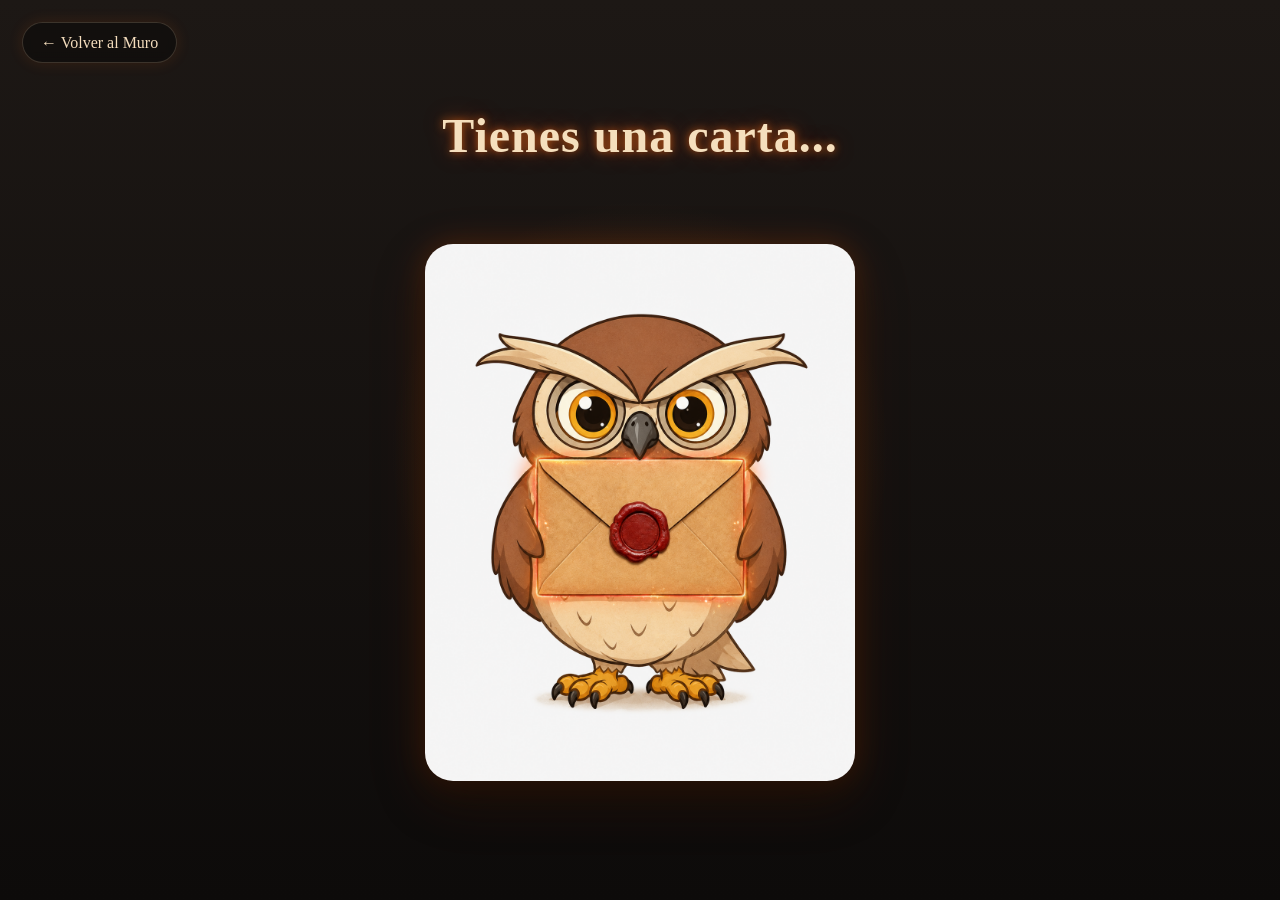
<file: contacto.html>
<!DOCTYPE html>
<html lang="es">
<head>
    <meta charset="UTF-8">
    <meta name="viewport" content="width=device-width, initial-scale=1.0, viewport-fit=cover">
    <title>Contacto | Joan Escrivá</title>

    <link href="https://fonts.googleapis.com/css2?family=Permanent+Marker&family=Special+Elite&display=swap" rel="stylesheet">

    <link rel="stylesheet" href="css/global.css">
    <link rel="stylesheet" href="css/contacto.css">
</head>
<body>

    <a href="index.html" class="back-btn">← Volver al Muro</a>

    <main class="contact-page">

        <h1 class="contact-heading" id="contact-heading">Tienes una carta...</h1>

        <section class="owl-contact-scene" id="owl-scene">

            <button class="owl-button" id="owl-button" aria-label="Abrir el sobre">
                <span class="magic-glow"></span>

                <img src="img/buho-carta.png" alt="Búho cartoon con un sobre" class="owl-image">

                <span class="opening-envelope" aria-hidden="true">
                    <span class="open-env-back"></span>
                    <span class="open-env-letter"></span>
                    <span class="open-env-left"></span>
                    <span class="open-env-right"></span>
                    <span class="open-env-bottom"></span>
                    <span class="open-env-flap"></span>
                    <span class="open-env-seal"></span>
                </span>
            </button>

            <div class="hint-layer" id="hint-layer"></div>

            <article class="contact-card" id="contact-card">
                <h2>CONTACTO</h2>

                <div class="contact-info">
                    <p>
                        <span>Correo:</span>
                        <a href="mailto:jescrivalloret@gmail.com">
                            jescrivalloret@gmail.com
                        </a>
                    </p>

                    <p>
                        <span>LinkedIn:</span>
                        <a href="https://www.linkedin.com/in/joan-escriva-lloret/" target="_blank" rel="noopener noreferrer">
                            linkedin.com/in/joan-escriva-lloret
                        </a>
                    </p>
                </div>
            </article>

        </section>

    </main>

    <script src="js/contacto.js"></script>
</body>
</html>
</file>
<file: css/global.css>
* {
    margin: 0;
    padding: 0;
    box-sizing: border-box;
}

html {
    min-width: 280px;
    min-height: 100%;
    background: #111;
}

body {
    width: 100%;
    min-height: 100vh;
    min-height: 100dvh;
    overflow: hidden;
    background-image: url('../img/fondo.jpg');
    background-size: cover;
    background-position: center;
    background-repeat: no-repeat;
    font-family: 'Permanent Marker', cursive;
    -webkit-tap-highlight-color: transparent;
}

img {
    max-width: 100%;
}

button,
a {
    touch-action: manipulation;
}

.back-btn {
    position: fixed;
    top: max(20px, env(safe-area-inset-top));
    left: max(20px, env(safe-area-inset-left));
    padding: 10px 20px;
    background: #111;
    color: #fff;
    border: 2px solid #000;
    border-radius: 5px;
    text-decoration: none;
    font-size: 1rem;
    line-height: 1.2;
    z-index: 200;
    box-shadow: 2px 2px 0 #000;
    transition: background 0.2s, color 0.2s, transform 0.2s;
}

.back-btn:hover,
.back-btn:focus-visible {
    background: #fff;
    color: #111;
    transform: translateY(-2px);
}

.spray-cursor {
    width: 30px;
    height: 50px;
    background: #1a1a1a;
    border-radius: 5px;
    position: fixed;
    left: -100px;
    top: -100px;
    pointer-events: none;
    z-index: 9999;
    transform: translate(-50%, -20%);
    box-shadow: inset -3px -3px 0 rgba(0, 0, 0, 0.6), 2px 5px 15px rgba(0, 0, 0, 0.5);
    transition: transform 0.08s ease;
}

.spray-cursor::before {
    content: '';
    position: absolute;
    top: -10px;
    left: 10px;
    width: 10px;
    height: 10px;
    background: #777;
    border-radius: 2px;
}

.spray-cursor.spraying {
    transform: translate(-50%, -20%) scaleY(0.82);
}

.paint-drop {
    position: fixed;
    border-radius: 50%;
    pointer-events: none;
    filter: blur(12px);
    animation: fadeOutDrop 2s forwards linear;
    z-index: 5;
}

@keyframes fadeOutDrop {
    0% { transform: translate(-50%, -50%) scale(0.3); opacity: 0.8; }
    40% { transform: translate(-50%, -50%) scale(1.1); opacity: 0.5; }
    100% { transform: translate(-50%, -50%) scale(1.6); opacity: 0; }
}

@media (max-width: 600px) {
    .back-btn {
        top: max(12px, env(safe-area-inset-top));
        left: max(12px, env(safe-area-inset-left));
        padding: 8px 13px;
        font-size: 0.82rem;
        border-radius: 999px;
    }
}

@media (hover: none), (pointer: coarse) {
    .spray-cursor {
        display: none;
    }
}

@media (prefers-reduced-motion: reduce) {
    *,
    *::before,
    *::after {
        scroll-behavior: auto !important;
        animation-duration: 0.01ms !important;
        animation-iteration-count: 1 !important;
        transition-duration: 0.01ms !important;
    }
}
</file>
<file: css/contacto.css>
body {
    min-height: 100vh;
    overflow: hidden;
    background:
        radial-gradient(circle at center, rgba(255, 142, 35, 0.18), transparent 32%),
        linear-gradient(180deg, #1d1815 0%, #0d0b0a 100%);
}

.back-btn {
    position: fixed;
    top: 22px;
    left: 22px;
    z-index: 50;

    font-family: 'Permanent Marker', cursive;
    font-size: 1rem;
    text-decoration: none;

    color: #f4ddbd;
    background: rgba(0, 0, 0, 0.35);

    padding: 10px 18px;
    border-radius: 999px;
    border: 1px solid rgba(255, 220, 180, 0.18);

    backdrop-filter: blur(6px);
    box-shadow: 0 0 15px rgba(255, 95, 0, 0.12);

    transition: transform 0.25s ease, box-shadow 0.25s ease;
}

.back-btn:hover {
    transform: translateY(-2px);
    box-shadow: 0 0 24px rgba(255, 95, 0, 0.35);
}

.contact-page {
    min-height: 100vh;
    padding: 90px 20px 30px;

    display: flex;
    flex-direction: column;
    align-items: center;
    justify-content: center;
}

.contact-heading {
    margin: 0 0 10px;

    font-family: 'Permanent Marker', cursive;
    font-size: clamp(1.7rem, 4vw, 3rem);
    color: #f5dfbd;

    text-align: center;
    letter-spacing: 1px;

    text-shadow:
        0 0 8px rgba(255, 117, 24, 0.65),
        0 0 22px rgba(255, 66, 0, 0.35);

    transition: opacity 0.5s ease, transform 0.5s ease;
}

.owl-contact-scene {
    position: relative;

    width: min(760px, 95vw);
    height: min(680px, 78vh);

    display: flex;
    align-items: center;
    justify-content: center;
}

.owl-button {
    position: relative;
    z-index: 10;

    width: min(430px, 82vw);
    border: none;
    background: transparent;
    padding: 0;

    cursor: pointer;

    animation: owlFloat 3s ease-in-out infinite;
    transition:
        transform 0.6s ease,
        opacity 0.5s ease,
        filter 0.4s ease,
        visibility 0s linear 0s;
}

.owl-button:hover {
    transform: scale(1.035);
}

.owl-button:active {
    transform: scale(0.98);
}

.owl-image {
    position: relative;
    z-index: 2;

    width: 100%;
    display: block;

    user-select: none;
    pointer-events: none;

    border-radius: 28px;

    filter:
        drop-shadow(0 18px 24px rgba(0, 0, 0, 0.45))
        drop-shadow(0 0 14px rgba(255, 93, 0, 0.25));
}

.magic-glow {
    position: absolute;
    z-index: 1;

    left: 50%;
    top: 52%;

    width: 68%;
    height: 34%;

    transform: translate(-50%, -50%);
    border-radius: 24px;

    background: radial-gradient(
        circle,
        rgba(255, 128, 0, 0.55) 0%,
        rgba(255, 58, 0, 0.35) 38%,
        rgba(255, 58, 0, 0) 72%
    );

    filter: blur(16px);

    animation: magicPulse 1.4s ease-in-out infinite alternate;
    pointer-events: none;
}

.opening-envelope {
    position: absolute;
    left: 50%;
    top: 54%;
    z-index: 5;

    width: 62%;
    height: 28%;

    transform: translate(-50%, -50%) scale(0.95);
    transform-style: preserve-3d;

    opacity: 0;
    pointer-events: none;
}

.opening-envelope span {
    position: absolute;
    display: block;
}

.open-env-back {
    inset: 0;
    border-radius: 6px;
    background: linear-gradient(180deg, #e6c18f, #c9945e);
    box-shadow:
        0 0 18px rgba(255, 101, 0, 0.55),
        0 12px 20px rgba(0, 0, 0, 0.25);
    z-index: 1;
}

.open-env-letter {
    left: 8%;
    right: 8%;
    bottom: 16%;
    height: 70%;

    border-radius: 8px;
    background: linear-gradient(180deg, #fff2d5, #efd4a4);
    box-shadow: 0 8px 12px rgba(0,0,0,0.18);

    transform: translateY(42px);
    opacity: 0;
    z-index: 2;
}

.open-env-left {
    inset: 0;
    background: #c9935d;
    clip-path: polygon(0 0, 50% 50%, 0 100%);
    z-index: 4;
}

.open-env-right {
    inset: 0;
    background: #bf8954;
    clip-path: polygon(100% 0, 50% 50%, 100% 100%);
    z-index: 4;
}

.open-env-bottom {
    inset: 0;
    background: #d7a56f;
    clip-path: polygon(0 100%, 50% 50%, 100% 100%);
    z-index: 5;
}

.open-env-flap {
    inset: 0;
    background: linear-gradient(180deg, #eac99b, #c99561);
    clip-path: polygon(0 0, 100% 0, 50% 54%);
    transform-origin: top center;
    transform: rotateX(0deg);
    z-index: 6;
}

.open-env-seal {
    width: 46px;
    height: 46px;
    left: 50%;
    top: 48%;

    transform: translate(-50%, -10%);
    border-radius: 50%;

    background:
        radial-gradient(circle at 35% 35%, #c83232 0%, #9a1919 45%, #651010 100%);

    box-shadow:
        inset -4px -4px 6px rgba(0,0,0,0.25),
        inset 3px 3px 5px rgba(255,255,255,0.12),
        0 4px 8px rgba(0,0,0,0.25);

    z-index: 7;
}

.hint-layer {
    position: absolute;
    inset: 0;
    z-index: 20;

    pointer-events: none;
    overflow: hidden;
}

.floating-hint {
    position: absolute;

    font-family: 'Permanent Marker', cursive;
    font-size: clamp(1rem, 2.4vw, 1.6rem);

    color: rgba(255, 232, 190, 0.96);

    text-shadow:
        0 0 8px rgba(255, 115, 0, 0.9),
        0 0 18px rgba(255, 44, 0, 0.75),
        0 0 34px rgba(255, 44, 0, 0.55);

    white-space: nowrap;
    opacity: 0;

    animation: hintFloat 2.9s ease-out forwards;
}

.contact-card {
    position: absolute;
    z-index: 30;

    left: 50%;
    top: 50%;
    width: min(460px, 88vw);

    padding: 34px 30px;

    background:
        linear-gradient(135deg, rgba(255, 246, 221, 0.96), rgba(224, 190, 138, 0.96)),
        repeating-linear-gradient(
            0deg,
            rgba(90, 55, 24, 0.03) 0px,
            rgba(90, 55, 24, 0.03) 1px,
            transparent 1px,
            transparent 6px
        );

    border-radius: 18px;
    border: 2px solid rgba(92, 53, 25, 0.28);

    box-shadow:
        0 22px 40px rgba(0, 0, 0, 0.45),
        inset 0 0 18px rgba(97, 55, 21, 0.08),
        0 0 28px rgba(255, 101, 0, 0.22);

    font-family: 'Special Elite', cursive;
    color: #2d1d12;

    text-align: center;

    opacity: 0;
    transform: translate(-50%, -50%) scale(0.82);

    pointer-events: none;

    transition:
        opacity 0.7s ease,
        transform 0.8s cubic-bezier(.2, .9, .2, 1.2);
}

.contact-card::before {
    content: "";
    position: absolute;
    inset: 10px;

    border: 1px dashed rgba(80, 45, 20, 0.22);
    border-radius: 12px;

    pointer-events: none;
}

.contact-card h2 {
    position: relative;
    z-index: 1;

    margin: 0 0 28px;

    font-family: 'Permanent Marker', cursive;
    font-size: clamp(1.9rem, 4vw, 2.7rem);
    text-align: center;

    color: #5a2410;

    text-shadow: 2px 2px 0 rgba(255, 255, 255, 0.45);
}

.contact-info {
    position: relative;
    z-index: 1;
    text-align: center;
}

.contact-info p {
    margin: 0 0 22px;
    line-height: 1.7;
}

.contact-info p:last-child {
    margin-bottom: 0;
}

.contact-info span {
    display: block;
    margin-bottom: 6px;

    font-family: 'Permanent Marker', cursive;
    font-size: 1.15rem;
    color: #7b2e15;
}

.contact-info a {
    display: inline-block;
    color: #2d1d12;
    text-decoration: none;
    word-break: break-word;
    border-bottom: 1px solid rgba(90, 36, 16, 0.35);
}

.contact-info a:hover {
    color: #9e3514;
    border-bottom-color: #9e3514;
}

.owl-contact-scene.opening .opening-envelope {
    opacity: 1;
    animation: envelopePop 0.35s ease forwards;
}

.owl-contact-scene.opening .open-env-flap {
    animation: flapOpen 0.75s ease forwards 0.25s;
}

.owl-contact-scene.opening .open-env-seal {
    animation: sealBreak 0.35s ease forwards 0.18s;
}

.owl-contact-scene.opening .open-env-letter {
    animation: innerLetterRise 0.75s ease forwards 0.55s;
}

.owl-contact-scene.opening .owl-image {
    animation: owlFlash 1.25s ease forwards;
}

.owl-contact-scene.open .owl-button {
    transform: scale(0.85);
    opacity: 0;
    filter: blur(6px);
    animation: none;
    pointer-events: none;
    visibility: hidden;
    transition:
        transform 0.45s ease,
        opacity 0.45s ease,
        filter 0.45s ease,
        visibility 0s linear 0.45s;
}

.owl-contact-scene.open .magic-glow {
    animation: none;
    opacity: 0;
}

.owl-contact-scene.open .opening-envelope {
    opacity: 0;
}

.owl-contact-scene.open .contact-card {
    opacity: 1;
    transform: translate(-50%, -50%) scale(1);
    pointer-events: auto;
}

body.contact-open .contact-heading {
    opacity: 0;
    transform: translateY(-18px);
}

@keyframes owlFloat {
    0%, 100% {
        transform: translateY(0);
    }

    50% {
        transform: translateY(-10px);
    }
}

@keyframes magicPulse {
    from {
        opacity: 0.55;
        transform: translate(-50%, -50%) scale(0.92);
    }

    to {
        opacity: 1;
        transform: translate(-50%, -50%) scale(1.12);
    }
}

@keyframes hintFloat {
    0% {
        opacity: 0;
        transform: translateY(24px) scale(0.85) rotate(var(--hint-rot));
        filter: blur(0);
    }

    15% {
        opacity: 1;
    }

    70% {
        opacity: 0.85;
        filter: blur(0.5px);
    }

    100% {
        opacity: 0;
        transform: translateY(-72px) scale(1.16) rotate(var(--hint-rot));
        filter: blur(4px);
    }
}

@keyframes envelopePop {
    from {
        transform: translate(-50%, -50%) scale(0.65);
        filter: brightness(1);
    }

    to {
        transform: translate(-50%, -50%) scale(1.12);
        filter: brightness(1.15);
    }
}

@keyframes flapOpen {
    0% {
        transform: rotateX(0deg);
    }

    100% {
        transform: rotateX(180deg);
    }
}

@keyframes sealBreak {
    0% {
        opacity: 1;
        transform: translate(-50%, -10%) scale(1);
    }

    100% {
        opacity: 0;
        transform: translate(-50%, -10%) scale(0.25) rotate(25deg);
    }
}

@keyframes innerLetterRise {
    0% {
        transform: translateY(42px);
        opacity: 0;
    }

    100% {
        transform: translateY(-42px);
        opacity: 1;
    }
}

@keyframes owlFlash {
    0% {
        filter:
            drop-shadow(0 18px 24px rgba(0, 0, 0, 0.45))
            drop-shadow(0 0 14px rgba(255, 93, 0, 0.25));
    }

    40% {
        filter:
            drop-shadow(0 18px 24px rgba(0, 0, 0, 0.45))
            drop-shadow(0 0 34px rgba(255, 105, 0, 0.95));
    }

    100% {
        filter:
            drop-shadow(0 18px 24px rgba(0, 0, 0, 0.45))
            drop-shadow(0 0 14px rgba(255, 93, 0, 0.25));
    }
}

@media (max-width: 768px) {
    body {
        overflow-y: auto;
    }

    .contact-page {
        justify-content: flex-start;
        padding-top: 95px;
    }

    .owl-contact-scene {
        height: 680px;
    }

    .owl-button {
        width: min(360px, 86vw);
    }

    .opening-envelope {
        width: 70%;
        height: 30%;
    }

    .owl-contact-scene.open .contact-card {
        transform: translate(-50%, -50%) scale(1);
    }
}

@media (max-width: 480px) {
    .back-btn {
        top: 14px;
        left: 14px;
        font-size: 0.9rem;
        padding: 8px 14px;
    }

    .contact-heading {
        font-size: 1.7rem;
    }

    .contact-card {
        padding: 28px 22px;
    }

    .contact-card h2 {
        font-size: 2rem;
    }

    .open-env-seal {
        width: 36px;
        height: 36px;
    }
}

/* Ajustes adicionales para alturas dinámicas y enlaces largos en móvil. */
.contact-page {
    min-height: 100vh;
    min-height: 100dvh;
}

.contact-info a {
    overflow-wrap: anywhere;
}

@media (max-width: 480px) {
    .contact-page {
        min-height: 100dvh;
        padding: 72px 12px 12px;
    }

    .owl-contact-scene {
        width: 100%;
        height: calc(100dvh - 92px);
        min-height: 500px;
    }

    .contact-card {
        width: min(92vw, 460px);
        padding: 26px 17px;
    }

    .contact-info {
        font-size: 0.9rem;
    }
}

@media (max-height: 560px) and (orientation: landscape) {
    body {
        overflow-y: auto;
    }

    .contact-page {
        min-height: 620px;
        padding-top: 58px;
    }

    .owl-contact-scene {
        height: 540px;
    }
}
</file>
